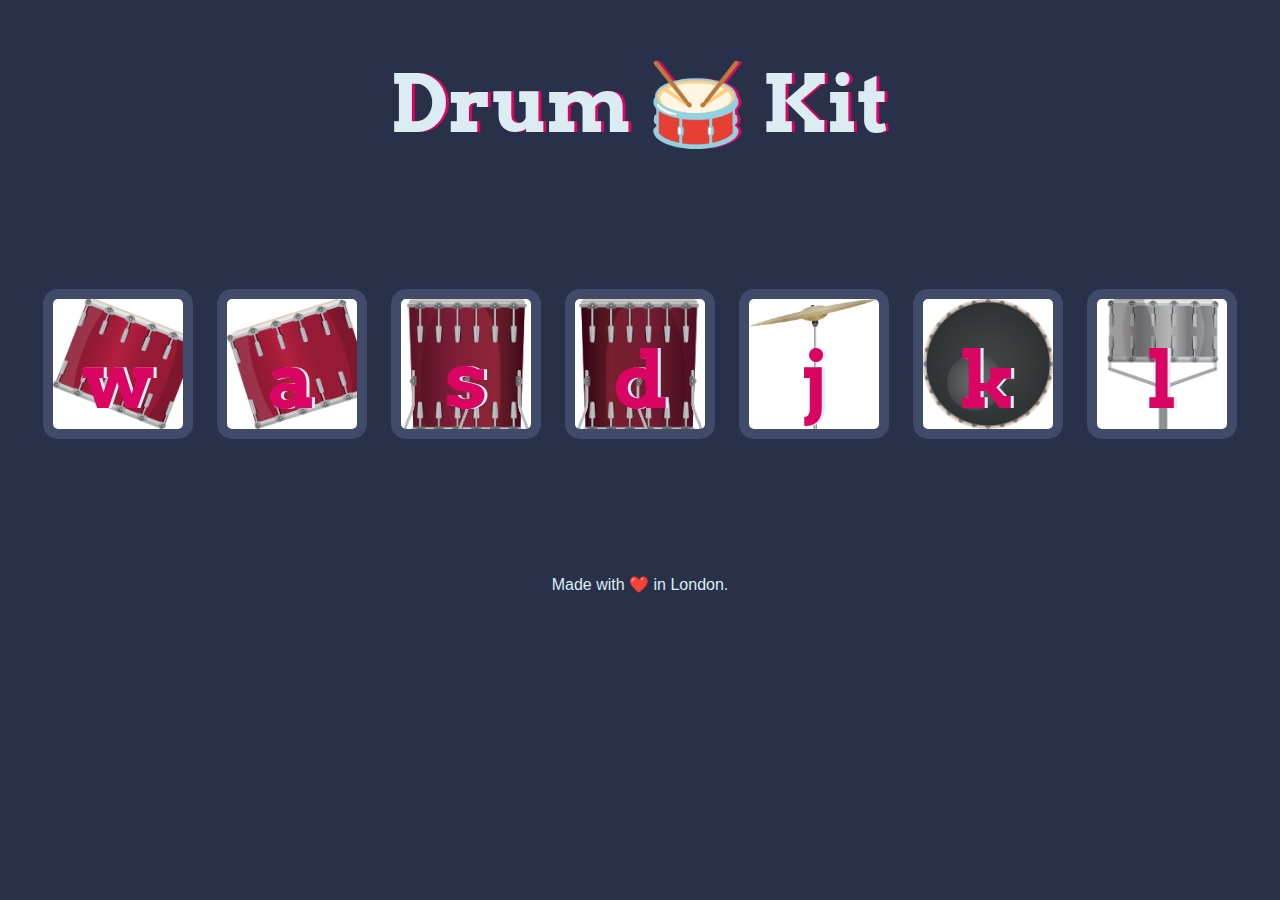
<file: drum-kit-challenge/index.html>
<!DOCTYPE html>
<html lang="en" dir="ltr">

<head>
  <meta charset="utf-8">
  <title>Drum Kit</title>
  <link rel="stylesheet" href="styles.css">
  <link href="https://fonts.googleapis.com/css?family=Arvo" rel="stylesheet">
</head>

<body>

  <h1 id="title">Drum 🥁 Kit</h1>
  <div class="set">
    <button class="w drum">w</button>
    <button class="a drum">a</button>
    <button class="s drum">s</button>
    <button class="d drum">d</button>
    <button class="j drum">j</button>
    <button class="k drum">k</button>
    <button class="l drum">l</button>
  </div>


  <footer>
    Made with ❤️ in London.
  </footer>

  <script type="text/javascript" src="./index.js"></script>
</body>

</html>
</file>
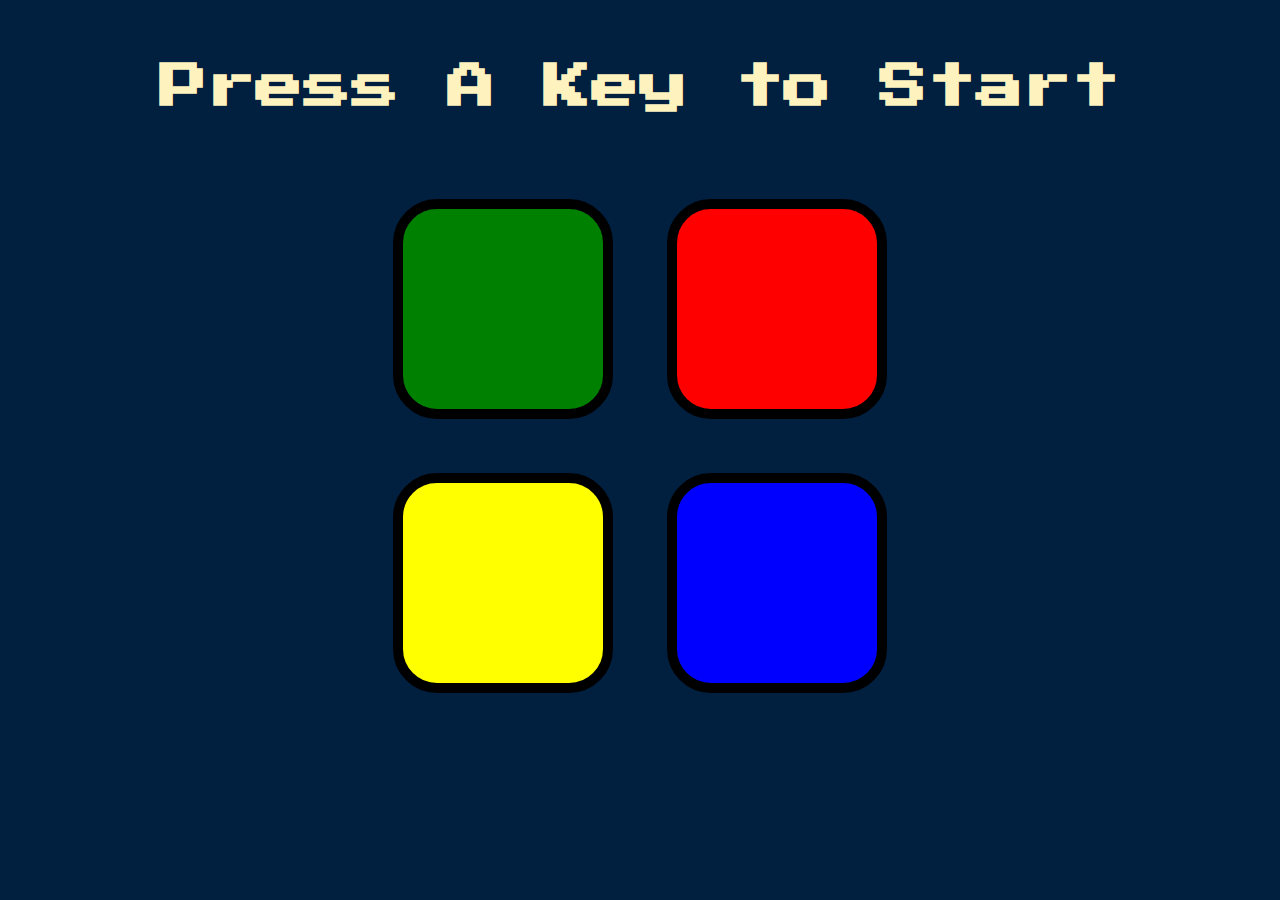
<file: simon-game-challenge/index.html>
<!DOCTYPE html>
<html lang="en" dir="ltr">

<head>
  <meta charset="utf-8">
  <title>Simon</title>
  <link rel="stylesheet" href="styles.css">
  <link href="https://fonts.googleapis.com/css?family=Press+Start+2P" rel="stylesheet">
</head>

<body>
  <h1 id="level-title">Press A Key to Start</h1>
  <div class="container">
    <div lass="row">

      <div type="button" id="green" class="btn green">

      </div>

      <div type="button" id="red" class="btn red">

      </div>
    </div>

    <div class="row">

      <div type="button" id="yellow" class="btn yellow">

      </div>
      <div type="button" id="blue" class="btn blue">

      </div>

    </div>

  </div>
  
<script src="https://ajax.googleapis.com/ajax/libs/jquery/3.7.0/jquery.min.js"></script>
<script type="text/javascript" src="./game.js"></script>
</body>

</html>
</file>
<file: drum-kit-challenge/styles.css>
body {
  text-align: center;
  background-color: #283149;
}

h1 {
  font-size: 5rem;
  color: #DBEDF3;
  font-family: "Arvo", cursive;
  text-shadow: 3px 0 #DA0463;

}

footer {
  color: #DBEDF3;
  font-family: sans-serif;
}

.w {
  background-image: url(./images/tom1.png);
  background-size: cover;
}

.a {
  background-image: url(./images/tom2.png);
  background-size: cover;
}

.s {
  background-image: url(./images/tom3.png);
  background-size: cover;
}

.d {
  background-image: url(./images/tom4.png);
  background-size: cover;
}

.j {
  background-image: url(./images/crash.png);
  background-size: cover;
}

.k {
  background-image: url(./images/kick.png);
  background-size: cover;
}

.l {
  background-image: url(./images/snare.png);
  background-size: cover;
}

.set {
  margin: 10% auto;
}

.game-over {
  background-color: red;
  opacity: 0.8;
}

.pressed {
  box-shadow: 0 3px 4px 0 #DBEDF3;
  opacity: 0.5;
}

.red {
  color: red;
}

.drum {
  outline: none;
  border: 10px solid #404B69;
  font-size: 5rem;
  font-family: 'Arvo', cursive;
  line-height: 2;
  font-weight: 900;
  color: #DA0463;
  text-shadow: 3px 0 #DBEDF3;
  border-radius: 15px;
  display: inline-block;
  width: 150px;
  height: 150px;
  text-align: center;
  margin: 10px;
  background-color: white;
}
</file>
<file: simon-game-challenge/styles.css>
body {
  text-align: center;
  background-color: #011F3F;
}

#level-title {
  font-family: 'Press Start 2P', cursive;
  font-size: 3rem;
  margin:  5%;
  color: #FEF2BF;
}

.container {
  display: block;
  width: 50%;
  margin: auto;

}

.btn {
  margin: 25px;
  display: inline-block;
  height: 200px;
  width: 200px;
  border: 10px solid black;
  border-radius: 20%;
}

.game-over {
  background-color: red;
  opacity: 0.8;
}

.red {
  background-color: red;
}

.green {
  background-color: green;
}

.blue {
  background-color: blue;
}

.yellow {
  background-color: yellow;
}

.pressed {
  box-shadow: 0 0 20px white;
  background-color: grey;
}
</file>
